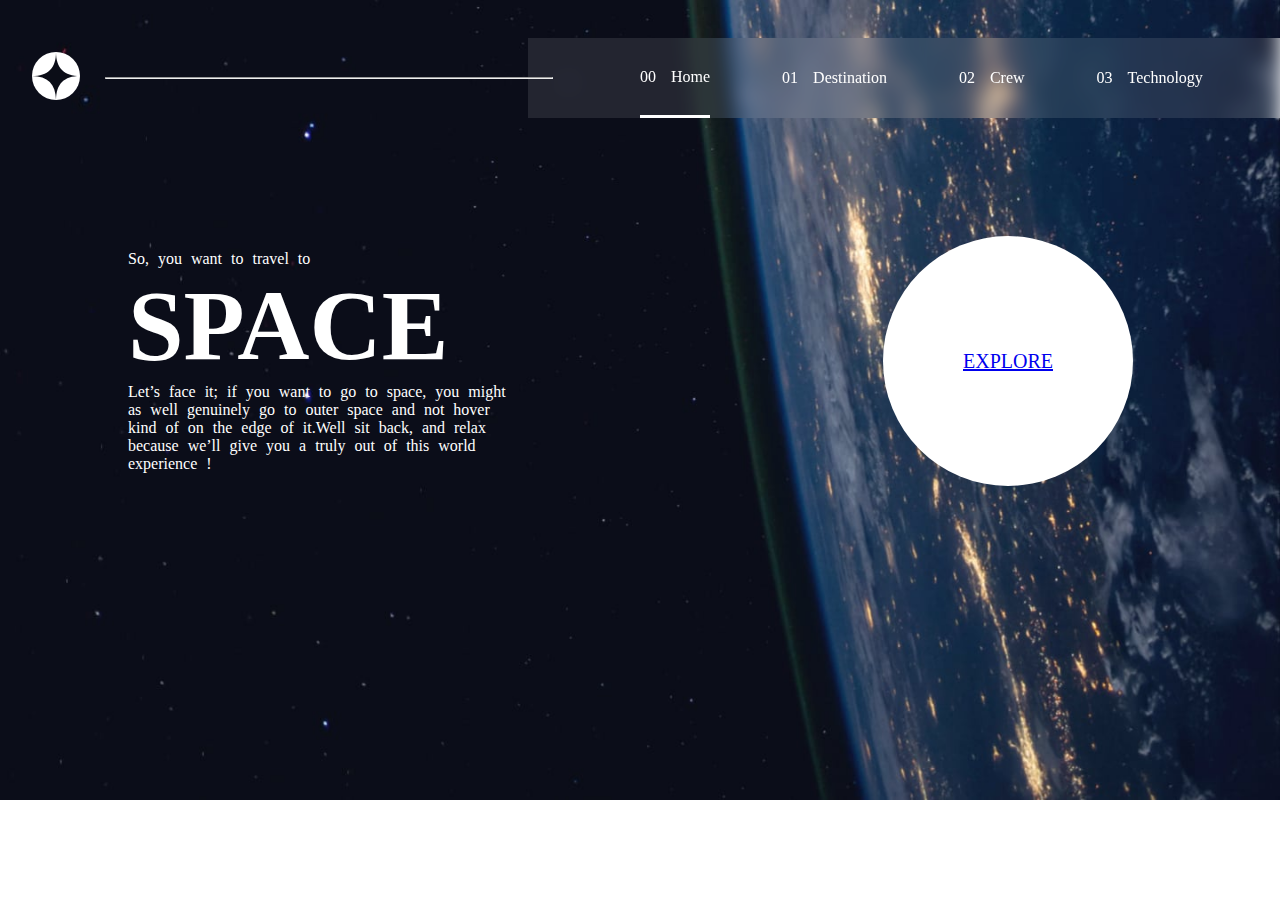
<file: index.html>
<!DOCTYPE html>
<html lang="en">

<head>
  <meta charset="UTF-8">
  <meta name="viewport" content="width=device-width, initial-scale=1.0">

  <link rel="stylesheet" href="styles.css">
  <link rel="icon" type="image/png" sizes="32x32" href="./assets/favicon-32x32.png">
  <script src="header.js"></script>

  <title>Practice | Space tourism website</title>
</head>

<body class="home">

  <div>
    <div class="navbar">
      <div class="icon">
        <img src="assets/shared/logo.svg" alt="">
      </div>
      <div class="nav">
        <div class="hr">
          <hr>
        </div>
        <div class="nav-right">
          <ol>
            <li><a class="active" href="index.html"> <span>00 </span> Home</a></li>
            <li><a href="destination-moon.html"><span>01 </span> Destination</a></li>
            <li><a href="crew-commander.html"><span>02</span> Crew</a></li>
            <li><a href="technology-vehicle.html"><span>03</span> Technology</a></li>
          </ol>
        </div>
        <div class="hamburger">
          <img src="assets/icons8-hamburger-menu-48.png" alt="">
        </div>
      </div>
    </div>
  </div>

  <div class="mobile-nav">
    <div class="close">
      <img src="assets/icons8-close-button-32.png" alt="">
    </div>
    <ul>
      <li> <a href="index.html">00 HOME</a></li>
      <li> <a href="destination-moon.html">01 DESTINATION</a></li>
      <li> <a href="crew-commander.html">02 CREW</a></li>
      <li><a href="technology-vehicle.html">03 TECHNOLOGY</a></li>
    </ul>
  </div>

  <div class="home-grid">
    <div class="home_text">
      <div class="text-info">
        So,
        you want to travel to
        <space>
          <h1>SPACE</h1>
        </space>
        Let’s face it;
        if you want to go to space, you might as well genuinely go to outer space and not hover kind of on the edge of
        it.Well sit back, and relax because we’ll give you a truly out of this world experience !
      </div>
    </div>
    
    <div class="home_pic">
      <div class="pic-info">
        <a href="#">EXPLORE</a>
      </div>
    </div>
  </div>

<script src="index.js"></script>
</body>

</html>
</file>
<file: styles.css>
@font-face {
    font-family: 'Parisienne';
    src: url('Parisienne/Parisienne-Regular.ttf');
}
@font-face {
    font-family: 'DM-SANS';
    src: url('DMSans/DMSans-Regular.ttf');
}
@font-face {
    font-family: 'Montserrat';
    src: url('Montserrat/static/Montserrat-Regular.ttf');
}
@font-face {
    font-family: 'Montserrat-medium-ita';
    src: url('Montserrat/static/Montserrat-MediumItalic.ttf');
}

@font-face {
    font-family: 'Sedgwick';
    src: url('Sedgwick_Ave_Display/SedgwickAveDisplay-Regular.ttf');
}

@font-face {
    font-family: 'Barlow';
    src: url('Barlow/Barlow-Light.ttf');
}
* {
    padding: 0;
    margin: 0;
    box-sizing: border-box;
}

body {
    overflow-x:hidden;
}

.home {
    background-image: url(assets/home/background-home-desktop.jpg);
    background-size: cover;
    background-repeat: no-repeat;
    color: white;
}
/* BEGINNING OF HEADER TAG */
.navbar {
    margin-top: 3rem;
    margin-left: 2rem;
    position: relative;
    display: flex;
    align-items: center;
    height: 60px;
    justify-content: space-between;
}
.nav {
    display: flex;
    align-items: center;
}
 
.hr {
    position: relative;
    left: 2%;
    /* top: 50%; */
    /* display: inline-block; */
    width: 35vw;
    z-index: 1;
}
.hr hr{
   width: 100%; 
}
.nav-right {
    padding: 0 7rem;
    display: flex;
    backdrop-filter: blur(10px);
    /* background-clip: padding-box; */
    height: 80px;
    justify-content: flex-end;
    align-items: center;

  background: rgba(255, 255,255, 0.1);
}
.hamburger {
    display: none;
    cursor: pointer;
}
 .nav-right ol li a span {
        margin-right: 15px;
    }
ol {
    display: flex;
    gap: 4.5rem;
    height: 100%;
    align-items: center;
    justify-content: center;
}

ol li {
    list-style-type: none;
    display: flex;
    margin: auto;
    justify-content: center;
    height: 100%;
}
ol li a {
    height: 100%;
    color: inherit;
    display: flex;
    align-items: center;
    justify-content: center;
    text-decoration: none;    
}

ol li a.active {
    border-bottom: 3px solid white;
}

.mobile-nav {
    display: none;
    right: 100%;
    padding: 4rem 2rem;
    top: 0;
    transition: right 1s;
    width: 60%;
    height: 100%;
    /* background-color: rgb(240, 138, 21); */
    backdrop-filter: blur(20px);
    position: fixed;
}
.mobile-nav .close {
    display: flex;
    justify-content: right;
    margin-bottom:3rem;
    cursor: pointer;
}

.mobile-nav ul li {
    margin-top: 2rem;
    list-style-type: none;
}

.mobile-nav ul li a {
    color: white;
    text-decoration: none;
}



/* END OF HEADER TAG */
.home-grid {
    display: grid;
    place-items: center;
    grid-template-columns:50% 50%;
    grid-template-rows: 1;
    gap: 3rem;
    margin-top: 8rem;

}
.home_text , .home_pic{
    display: flex;
    justify-content: center;
    /* width: 50%; */
    align-items: center;
}
.text-info {
    width: 60%;
    word-spacing: 5px;
    
}
.pic-info {
    border-radius: 50%;
    background-color: white;
    color: black;
    font-size: 20px;
    justify-content: center;
    align-items: center;
    width: 250px;
    height: 250px;
    text-align: center;
    display: flex;

}
space {
    display: block;
    margin: auto;
    font-size: 50px;
    font-family: 'Belleza', serif;
    /* text-align: center; */

}

/* //smaller screen */

/* TABLET: MORE OR LESS */
/* @custom---small (width <=1000px); */
@media (width <=1200px) {
    .nav-right {
        padding: 0 5rem;
    }
    .nav-right ol li a span {
        display: none;
    }
    ol {
        gap: 2.5rem;
    }
    .home {
        background-image: url('assets/destination/background-destination-tablet.jpg');
    }
    .hr {
        display: none;
    }
    .home-grid {
        grid-template-columns: 100%;
        grid-template-columns: 100%;
        padding: 0;
    }
    .text-info{
        text-align: center;
    }
    .home_pic {
        margin-top: 5rem;
    }
}




/* DESTINATION */

.destination {
    margin-top:  50px;
    padding: 1rem 5rem;
}
.destination .title {
    padding-left: 2rem;
    margin-bottom: 2rem;
}
.destination-content {
    display: grid;
    grid-template-columns: repeat(auto-fit, minmax(200px, 1fr));
    /* grid-template-columns: repeat(2, 1fr); */
    gap: 3rem;
}
.destination-pic {
    width: clamp(100px, 300px, calc(100%+ 100px));
    height: 100%;
    margin: auto;
    /* background-color: red ; */
}
.destination-pic img {
    width: 100%;
}
.destination-pic, .destination-text {
    justify-content: center;
    display: flex;
}
/*  */
.des-con {
    display: flex;
    justify-content: center;
    flex-direction: column;
}
/*  */
.des-nav-con {
    display: flex;
    gap: 2rem;
    color: white;
}
.des-nav-con a {
    color: white;
    text-decoration: none;
    padding: 1rem 0;
}
.des-nav-con a.active {
    border-bottom: 2px solid white;
}
.destination-line-text {
    width: 80%;
}
#destination-line h1 {
    font-size: 100px;
    margin: 2rem 0;

}
#feature-divide {
    margin: 2rem 0 1rem 0;
}
.features {
    display: flex;
    gap: 10%;
}
.features div {
    /* width:  */
}
.features h3 {
    font-family: 'Barlow';
}
/* DESTINATION TABLET RESPONSIVENESS */
@media (width <=1200px) {

    .destination-pic {
        /* width: clamp(); */
        margin: auto;
    }
    .destination-pic img {
        width: 100%;
    }

    .destination-content {
        display: flex;
        flex-direction: column ;
    }
    .des-nav-con {
        justify-content: center;
    }
    #destination-line {
        text-align:center;
    }
    .destination-line-text {
        text-align: center;
        width: 100%;
    }
    #feature-divide {
        width: 80%;
        margin:  2rem auto;
    }
    .features {
        justify-content: center;
    }
}

/* CREW */
.crew {
    margin-top:  50px;
    padding: 1rem 5rem;
}
.crew-content {
    display: grid;
    grid-template-columns: repeat(2, 1fr);
    gap: 3rem;
    margin-top: 1rem;
}
.crew-image-content {
    display: flex;
    justify-content: center;
}
.crew-image {
    height: 400px;
    overflow: hidden;
    display: flex;
    justify-content: center;
}
.crew-image img {
    width: 100%;
    height: 100%;
    object-fit: cover;
}
.crew-text {
    /* width: 80%; */
}
.crew-text-content {
    justify-content: center;
    display: flex;
    padding: 2rem;
    align-items: center;
}
.crew h3.title {
    padding-left: 2rem;
}
.crew-text h1 {
    margin: 2rem 0;
    font-family: 'Montserrat';
    font-size: 40px;
}

.crew-text p {
     /* word-spacing: 5px;
    letter-spacing: 2px; */
    /* line-height: 2.5rem; */
    width: 80%;
    font-family:'Montserrat-medium-ita';
}

/* CREW NAV */
.crew-nav  {
    margin-top: 2.5rem;
    display: flex;
    gap:1rem;
}
.crew-nav a {
    /* display: inline-block;  */
    border-radius: 50%;
    width: 15px; 
    height: 15px; 
    background-color: white; 
    text-align: center; 
     opacity: 0.2;

    /* line-height: 30px;  */
    /* color: #ffffff;  */
    text-decoration: none;
}
.crew-nav a.active {
   opacity: 1;
}

/* CREW TABLET RESPONSIVENESS */
@media (width <=1200px) {
    .crew-content {
    display: flex;
    flex-direction: column;
    }

    .crew-text > *{
        text-align: center;
    }

    .crew-text p {
        width: 100%;
    }
    
    .crew-nav{
        text-align: center;
        text-align: center;
        display: flex;
        justify-content: center;

    }
}



/* TECHNOLOGY STYLING */
.technology {
    margin-top:  50px;
    padding: 1rem 5rem;
}
.technology-content {
     display: grid;
    grid-template-columns:auto auto;
    gap: 3rem;
    margin-top: 1rem;
}

.technology-image-content {
    display: flex;
    justify-content: center;
}
.technology-image {
     height: 400px;
    overflow: hidden;
    display: flex;
    justify-content: center;
}

.technology-image img {
    width: 100%;
    height: 100%;
    /* object-fit: cover; */
}

.technology-text-content {
    justify-content: space-between;
    display: flex;
    padding: 2rem;
    width: 70%;
    gap: 2rem;
    align-items: center;
}

.technology-navigation {
    display: flex;
    flex-direction: column;
    justify-content: space-between;
    align-items: center;
    height: 80%;

}

.technology-navigation a {
    border: 1.5px solid white;
    padding: 1.5rem;
    text-align: center;
    height: 50px;
    width: 50px;
    display: flex;
    justify-content: center;
    align-items: center;
    color: inherit;
    text-decoration: none;
    border-radius: 50%;
}
.technology-navigation a.active {
    background-color: white;
    color: black;
}
.technology-text {
    line-height: 30px;
}
.technology-text h1 {
    margin-bottom: 2rem;
    margin-top: 1rem;
    font-family: 'Montserrat';
}

/* TECHNOLOGY TABLET RESPONSIVENESS */
@media (width <=1200px) {
    .technology-content {
        display: flex;
        flex-direction: column-reverse;
    }
    .technology-image {
        width: 100vw;
        height: 400px;
        margin-bottom: 3rem;
        margin-top: 2rem;
    }

    .technology-image img {
        object-fit: none;
    }

    .technology-text-content {
        display: flex;
        justify-content: center;
        width: 100%;
        height: 100%;
        flex-direction: column;
    }
    .technology-navigation {
        flex-direction: row;
        gap: 1rem;
        margin: auto;
    }

    .technology-text {
        text-align: center;
        margin-top: 2rem;
    }
    
}
/* NAVIGATION BAR MOBILE RESPONSIVENESS */
@media (width <=800px) {
    .text-info h1{
        font-size: 40px;
    }
    .home-grid {
        margin-top: 3rem;
    }
    .home_pic {
        margin-top: 0;
    }
    .nav {
        padding-right: 2rem;
    }
    .nav-right {
        display: none;
    }
    .hamburger{
        display: inline-block;
    }
    .mobile-nav {
        display: block;
    }
}
</file>
